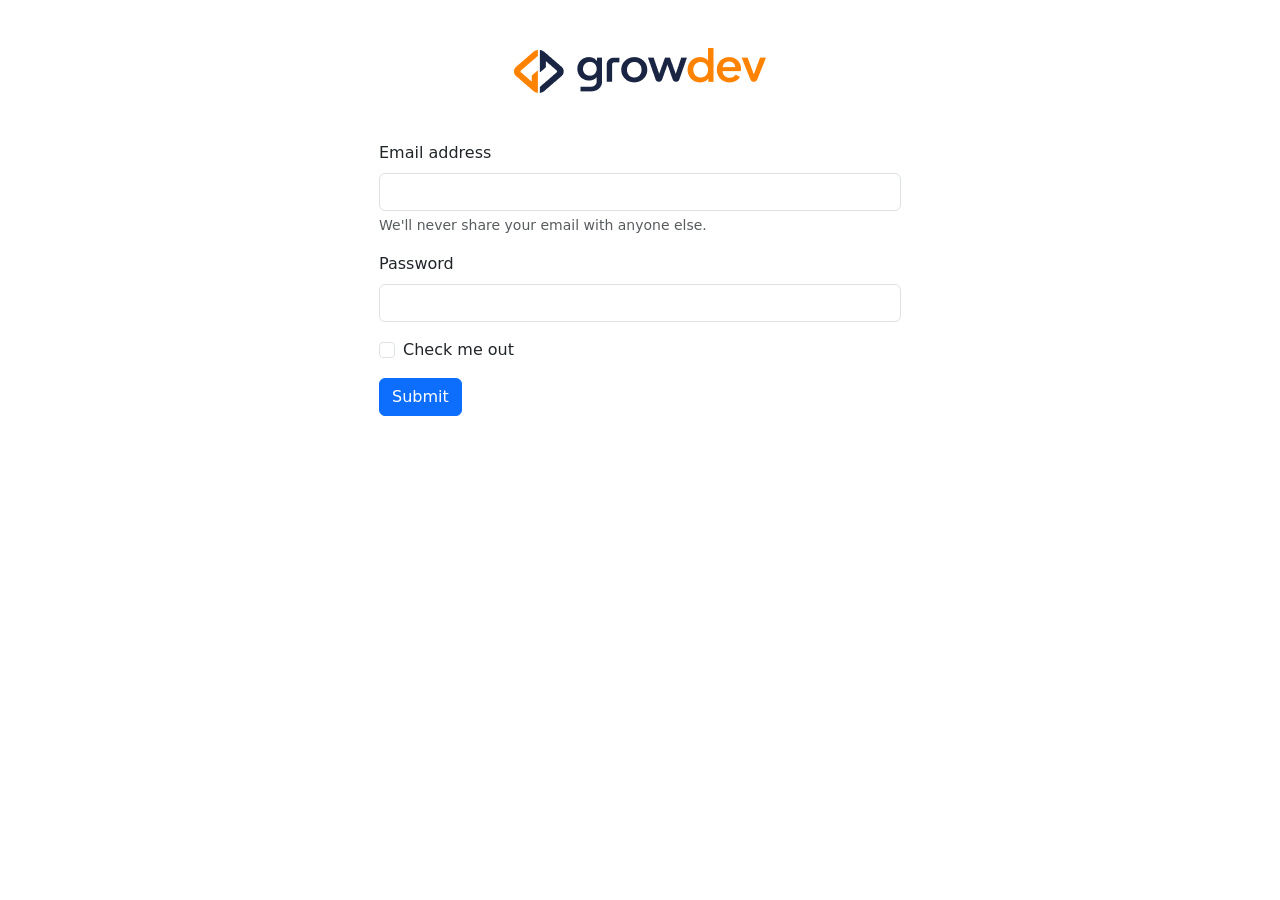
<file: Bootstrap/index.html>
<!DOCTYPE html>
<html lang="pt">
<head>
    <meta charset="UTF-8">
    <meta http-equiv="X-UA-Compatible" content="IE=edge">
    <meta name="viewport" content="width=device-width, initial-scale=1.0">
    <link href="https://cdn.jsdelivr.net/npm/bootstrap@5.3.8/dist/css/bootstrap.min.css" rel="stylesheet" integrity="sha384-sRIl4kxILFvY47J16cr9ZwB07vP4J8+LH7qKQnuqkuIAvNWLzeN8tE5YBujZqJLB" crossorigin="anonymous">
    <script src="https://cdn.jsdelivr.net/npm/bootstrap@5.3.8/dist/js/bootstrap.bundle.min.js" integrity="sha384-FKyoEForCGlyvwx9Hj09JcYn3nv7wiPVlz7YYwJrWVcXK/BmnVDxM+D2scQbITxI" crossorigin="anonymous"></script>
    <title>Site com Bootstrap</title>
</head>
<body>
    <div class="container">
        <div class="row justify-content-center vh-100">
            <div class="col-10 col-sm-6">
                <div class="container-fluid">
                    <div class="row">
                        <div class="col text-center m-5">
                            <img src="./logo/Group-35.png" alt="logotipo" srcset="">
                        </div>
                    </div>
                    <div class="row">
                        <form action="home.html">
                            <div class="mb-3">
                                <label for="exampleInputEmail1" class="form-label">Email address</label>
                                <input type="email" class="form-control" id="exampleInputEmail1" aria-describedby="emailHelp">
                                <div id="emailHelp" class="form-text">We'll never share your email with anyone else.</div>
                            </div>
                            <div class="mb-3">
                                <label for="exampleInputPassword1" class="form-label">Password</label>
                                <input type="password" class="form-control" id="exampleInputPassword1">
                            </div>
                            <div class="mb-3 form-check">
                                <input type="checkbox" class="form-check-input" id="exampleCheck1">
                                <label class="form-check-label" for="exampleCheck1">Check me out</label>
                            </div>
                            <button type="submit" class="btn btn-primary">Submit</button>
                        </form>
                    </div>
                </div>
            </div>
            
        </div>
    </div>
</body>
</html>
</file>
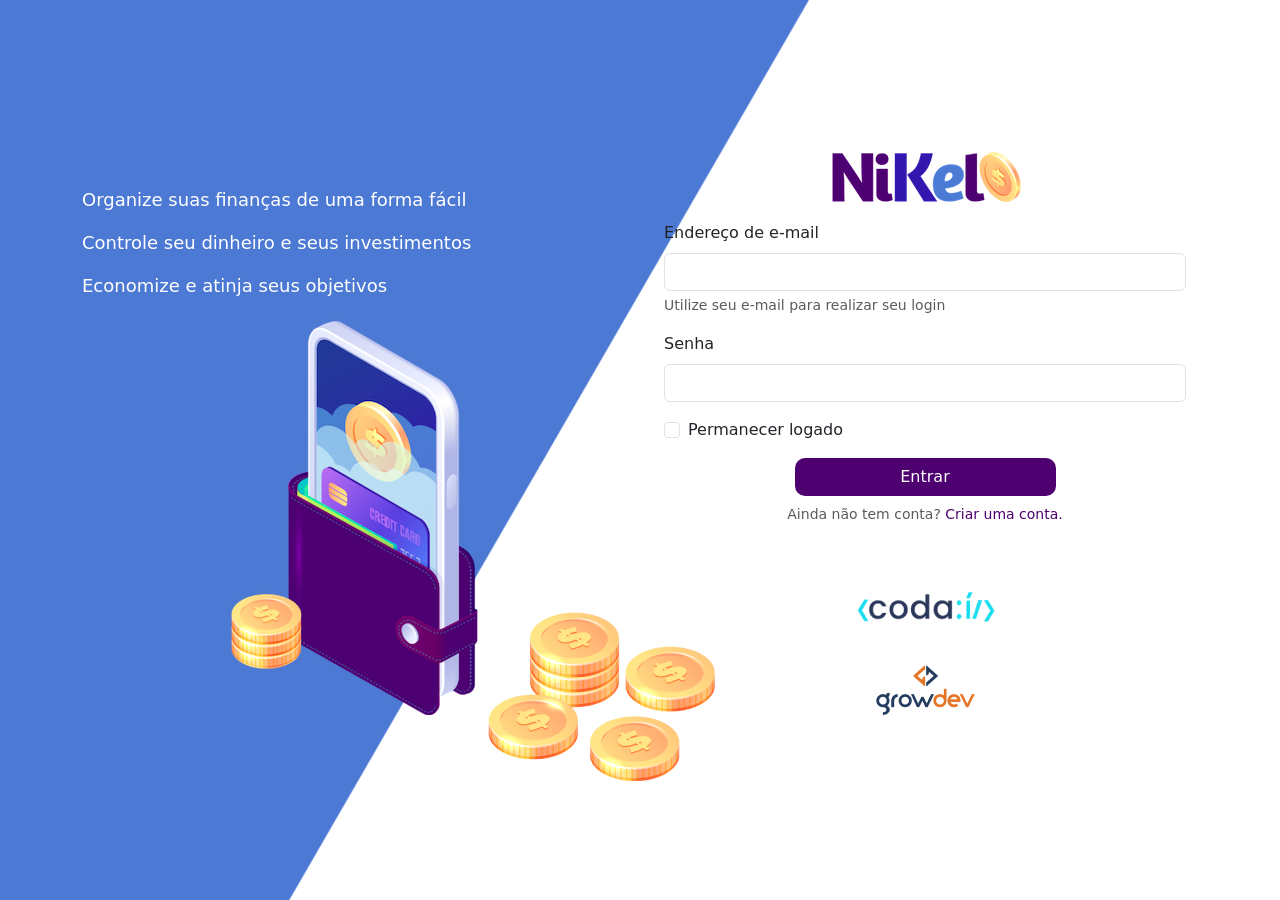
<file: Niquel/public/index.html>
<!DOCTYPE html>
<html lang="pt">
<head>
    <meta charset="UTF-8">
    <meta name="viewport" content="width=device-width, initial-scale=1.0">
    <meta http-equiv="X-UA-Compatible" content="IE=edge">
    <link href="https://cdn.jsdelivr.net/npm/bootstrap@5.3.8/dist/css/bootstrap.min.css" rel="stylesheet" integrity="sha384-sRIl4kxILFvY47J16cr9ZwB07vP4J8+LH7qKQnuqkuIAvNWLzeN8tE5YBujZqJLB" crossorigin="anonymous">
    <link rel="stylesheet" href="./css/styles.css">
    <title>Níkel</title>
</head>
<body id="login">
    <main>
        
        <div class="container">
            <div class="row vh-100 align-items-center">
                <div class="col d-flex justify-content-center flex-column">
                    <div class="text-login">
                        <p>Organize suas finanças de uma forma fácil</p>
                        <p>Controle seu dinheiro e seus investimentos</p>
                        <p>Economize e atinja seus objetivos</p>
                    </div>
                    <div class="text-center">
                        <img class="img-fluid" src="./assets/imgs/images/pocket.png" alt="pocket image">
                        <img class="img-fluid d-none d-md-inline coins" src="./assets/imgs/images/coins.png" alt="coins image">
                    </div>
                </div>
                <div class="col">
                    <div class="container">
                        <div class="row">
                            <div class="col">
                                <div class="text-center mb-3">
                                    <img class="img-fluid" src="./assets/imgs/images/nikel-logo.png" alt="nikel logo">
                                </div>
                            </div>
                        </div>
                        <div class="row">
                            <div class="col">
                                <form id="login-form">
                                    <div class="mb-3">
                                        <label for="email-input" class="form-label">Endereço de e-mail</label>
                                        <input type="email" class="form-control" id="email-input" aria-describedby="login-email-help" required>
                                        <div id="login-email-help" class="form-text">Utilize seu e-mail para realizar seu login</div>
                                    </div>
                                    <div class="mb-3">
                                        <label for="password-input" class="form-label">Senha</label>
                                        <input type="password" class="form-control" id="password-input" required>
                                    </div>
                                    <div class="mb-3 form-check">
                                        <input type="checkbox" class="form-check-input" id="session-check-login">
                                        <label class="form-check-label" for="session-check-login">Permanecer logado</label>
                                    </div>
                                    <button type="submit" class="btn button-login">Entrar</button>
                                </form>
                            </div>
                        </div>
                        <div class="row">
                            <div class="col">
                                <p id="link-conta" class="text-center mt-2 form-text" data-bs-toggle="modal" data-bs-target="#register-modal">
                                    Ainda não tem conta? <span class="link-default">Criar uma conta.</span>
                                </p>
                            </div>
                        </div>
                        <div class="row">
                            <div class="col">
                                <div class="text-center mt-5">
                                    <img src="./assets/imgs/images/codai-logo.png" alt="codai logo">
                                </div>
                            </div>
                        </div>
                        <div class="row">
                            <div class="col">
                                <div class="text-center">
                                    <img src="./assets/imgs/images/growdev-logo.png" alt="growdev logo">
                                </div>
                            </div>
                        </div>
                    </div>
                </div>
            </div>
        </div>
        
        <div class="modal fade" id="register-modal" tabindex="-1" aria-labelledby="exampleModalLabel" aria-hidden="true">
            <div class="modal-dialog">
                <div class="modal-content">
                    <div class="modal-header">
                        <h1 class="modal-title fs-5" id="exampleModalLabel">Crie sua conta</h1>
                        <button type="button" class="btn-close" data-bs-dismiss="modal" aria-label="Close"></button>
                    </div>
                    <form id="create-form">
                        <div class="modal-body">                            
                            <div class="mb-3">
                                <label for="email-create-input" class="form-label">
                                    Endereço de e-mail
                                </label>
                                <input type="email" class="form-control" id="email-create-input" aria-describedby="create-email-help" required>
                                <div id="create-email-help" class="form-text">
                                    Utilize seu e-mail para criar sua senha
                                </div>
                            </div>
                            <div class="mb-3">
                                <label for="password-create-input" class="form-label">
                                    Senha
                                </label>
                                <input type="password" class="form-control" id="password-create-input" required>
                            </div>
                            <div class="form-text">
                                    Utilize uma senha que você irá lembrar
                            </div>   
                            <div class="mb-3 form-check">
                                <input class="form-check-input" type="checkbox" value="" id="session-check">
                                <label class="form-check-label" for="session-check">
                                    Permanecer logado
                                </label>
                            </div>                         
                            <div class="mb-3">
                                <label for="confirm-password-input" class="form-label">
                                    Confirmar senha
                                </label>
                                <input type="password" class="form-control" id="confirm-password-input" required>
                            </div>
                        </div>
                        <div class="modal-footer">
                            <button type="button" class="btn btn-secondary button-cancel" data-bs-dismiss="modal">
                                Cancelar
                            </button>
                            <button type="submit" class="btn btn-primary button-default">
                                Criar conta
                            </button>
                        </div>
                    </form>
                </div>
            </div>
            
        </div>
    </main>
    <script src="https://cdn.jsdelivr.net/npm/bootstrap@5.3.8/dist/js/bootstrap.bundle.min.js" integrity="sha384-FKyoEForCGlyvwx9Hj09JcYn3nv7wiPVlz7YYwJrWVcXK/BmnVDxM+D2scQbITxI" crossorigin="anonymous"></script>
    <script src="./js/index.js"></script>
</body>
</html>
</file>
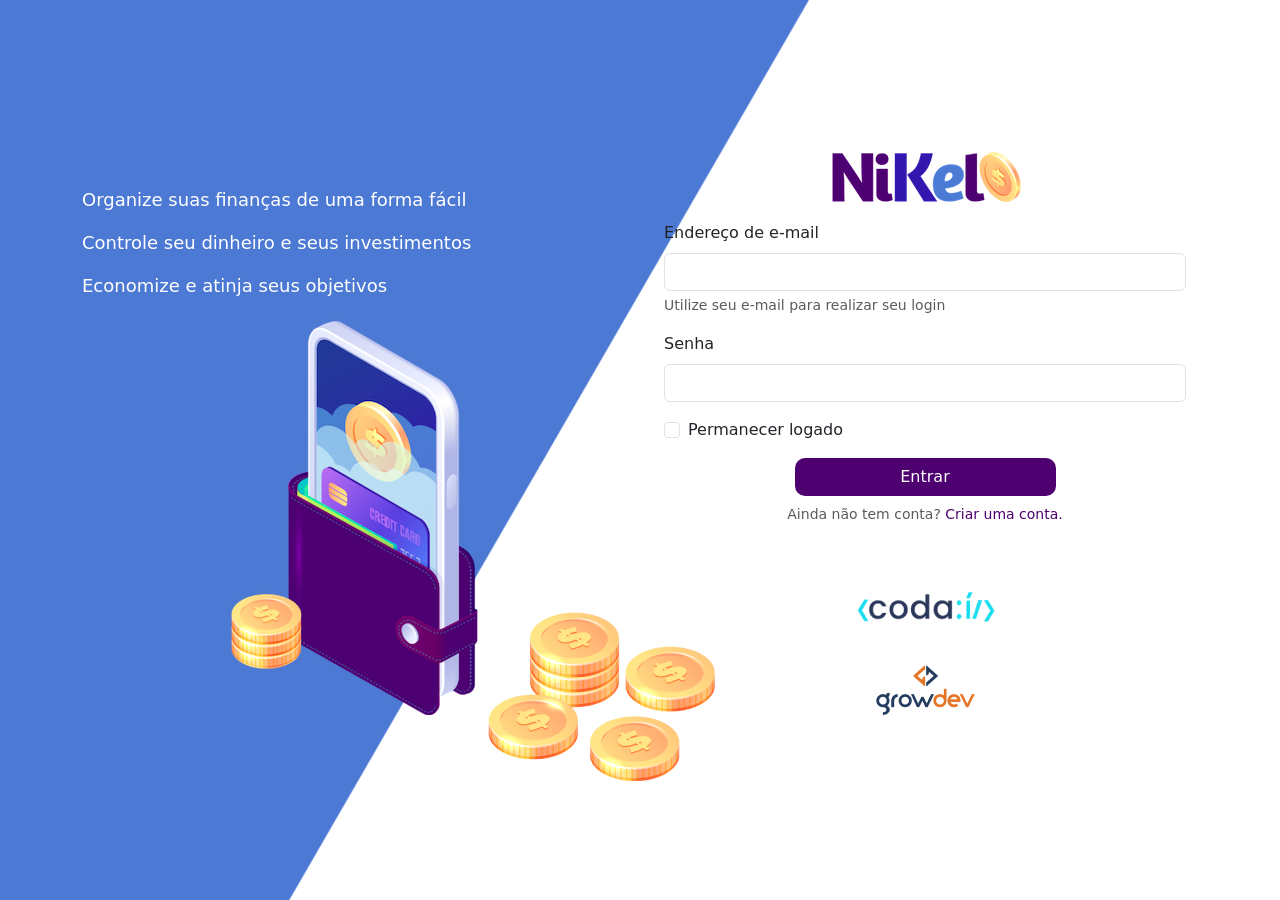
<file: Niquel/public/home.html>
<!DOCTYPE html>
<html lang="pt">
<head>
    <meta charset="UTF-8">
    <meta name="viewport" content="width=device-width, initial-scale=1.0">
    <meta http-equiv="X-UA-Compatible" content="IE=edge">
    <link href="https://cdn.jsdelivr.net/npm/bootstrap@5.3.8/dist/css/bootstrap.min.css" rel="stylesheet" integrity="sha384-sRIl4kxILFvY47J16cr9ZwB07vP4J8+LH7qKQnuqkuIAvNWLzeN8tE5YBujZqJLB" crossorigin="anonymous">
    <link rel="stylesheet" href="https://cdn.jsdelivr.net/npm/bootstrap-icons@1.13.1/font/bootstrap-icons.min.css">
    <link rel="stylesheet" href="./css/styles.css">
    <title>Níkel - Home</title>
</head>
<body id="app">
    <header>
        <nav class="navbar navbar-expand bg-white">
            <div class="container-fluid">
                <a class="navbar-brand" href="home.html">
                    <img src="./assets/imgs/images/nikel-small-logo.png" alt="nikel small logo" class="img-fluid">
                </a>
                    
                <button class="navbar-toggler" type="button" data-bs-toggle="collapse" data-bs-target="#navbarSupportedContent" aria-controls="navbarSupportedContent" aria-expanded="false" aria-label="Toggle navigation">
                <span class="navbar-toggler-icon"></span>
                </button>
                <div class="collapse navbar-collapse justify-content-end" id="navbarSupportedContent">
                    <div class="d-flex menu">
                        <a href="home.html" class="btn" aria-label="Página inicial"><i class="bi bi-house-door-fill fs-4 secondary-color"></i></a>
                        <a href="transactions.html" class="btn" aria-label="Lançamentos"><i class="bi bi-currency-exchange fs-4"></i></a>
                        
                        <div class="dropdown">
                            <button class="btn" type="button" data-bs-toggle="dropdown" aria-expanded="false">
                                <i class="bi bi-person-circle fs-4 "></i>
                            </button>
                            <ul class="dropdown-menu logout">
                                <li><button class="dropdown-item" id="logout-button">Sair</button></li>
                            </ul>
                        </div>
                    </div>        
                </div>
            </div>
        </nav>
    </header>
    <main>
        
        <div class="container-lg">
            <div class="row">
                <div class="col d-flex mt-4 justify-content-start align-items-center">
                    <i class="bi bi-cash-coin primary-color icon-detail"></i>
                    <span class="fs-2" id="total">R$ 0,00</span>
                </div>
                <div class="col d-flex mt-4 justify-content-end">
                    <div class="text-center">
                        <img src="./assets/imgs/images/coins-small.png" alt="coins image">
                    </div>
                </div>
            </div>
            <div class="row">
                <div class="col-12 info shadow-lg">
                    <div class="container">
                        <div class="row">
                            <div class="col-6">
                                <span class="fs-4">Entradas <i class="bi bi-arrow-down-circle fs-2 align-middle"></i>
                            </div>
                            <div class="col-6">
                                <span class="fs-4">Saídas <i class="bi bi-arrow-up-circle fs-2 align-middle"></i></span>
                            </div>
                            <div class="col-12 my-2">
                                <hr>
                            </div>
                        </div>
                    </div>
                
                    <div class="row">
                        <div class="col-6">
                            <div class="container p-0" id="cashInList">
                                
                            </div>
                        </div>
                        <div class="col-6">
                            <div class="container p-0" id="cashOutList">
                                
                            </div>
                        </div>
                        <div class="col-12 mb-4">
                            <button type="button" class="btn button-default" id="transaction-button">Ver todas</button>
                        </div>
                    </div>
                </div>
            </div>
            <button class="btn button-float" type="button" aria-label="Adicionar lançamento" data-bs-toggle="modal" data-bs-target="#transaction-modal">
                <i class="bi bi-plus"></i>
            </button>
                       
        </div>
        
        <div class="modal fade" id="transaction-modal" tabindex="-1" aria-labelledby="exampleModalLabel" aria-hidden="true">
            <div class="modal-dialog">
                <div class="modal-content">
                    <div class="modal-header">
                        <h1 class="modal-title fs-5" id="exampleModalLabel">Adicionar lançamento</h1>
                        <button type="button" class="btn-close" data-bs-dismiss="modal" aria-label="Close"></button>
                    </div>
                    <form id="transaction-form">
                        <div class="modal-body">
                            
                            <div class="mb-3">
                                <label for="value-input" class="form-label">
                                    Valor
                                </label>
                                <input type="number" step="any" min="0.01" class="form-control" id="value-input" required>
                            </div>
                            <div class="mb-3">
                                <label for="description-input" class="form-label">
                                    Descrição
                                </label>
                                    <input type="text" class="form-control" id="description-input" required>
                            </div>
                            <div class="mb-3">
                                <label for="date-input" class="form-label">
                                    Data
                                </label>
                                    <input type="date" class="form-control" id="date-input" required>
                            </div>
                        </div>
                        <div class="mb-3">
                            <div class="form-check form-check-inline">
                                <input class="form-check-input" type="radio" name="type-input" id="inlineCheckbox1" value="1"checked>
                                <label class="form-check-label" for="inlineCheckbox1">Entrada</label>
                            </div>
                            <div class="form-check form-check-inline">
                                <input class="form-check-input" type="radio" name="type-input" id="inlineCheckbox2" value="2">
                                <label class="form-check-label" for="inlineCheckbox2">Saída</label>
                            </div>
                        </div>
                        <div class="modal-footer">
                            <button type="button" class="btn btn-secondary button-cancel" data-bs-dismiss="modal">
                                Cancelar
                            </button>
                            <button type="submit" class="btn btn-primary button-default">
                                Adicionar
                            </button>
                        </div>
                    </form>
                </div>
            </div>
            
        </div>
    </main>
    <script src="https://cdn.jsdelivr.net/npm/bootstrap@5.3.8/dist/js/bootstrap.bundle.min.js" integrity="sha384-FKyoEForCGlyvwx9Hj09JcYn3nv7wiPVlz7YYwJrWVcXK/BmnVDxM+D2scQbITxI" crossorigin="anonymous"></script>
    <script src="js/home.js"></script>
</body>
</html>
</file>
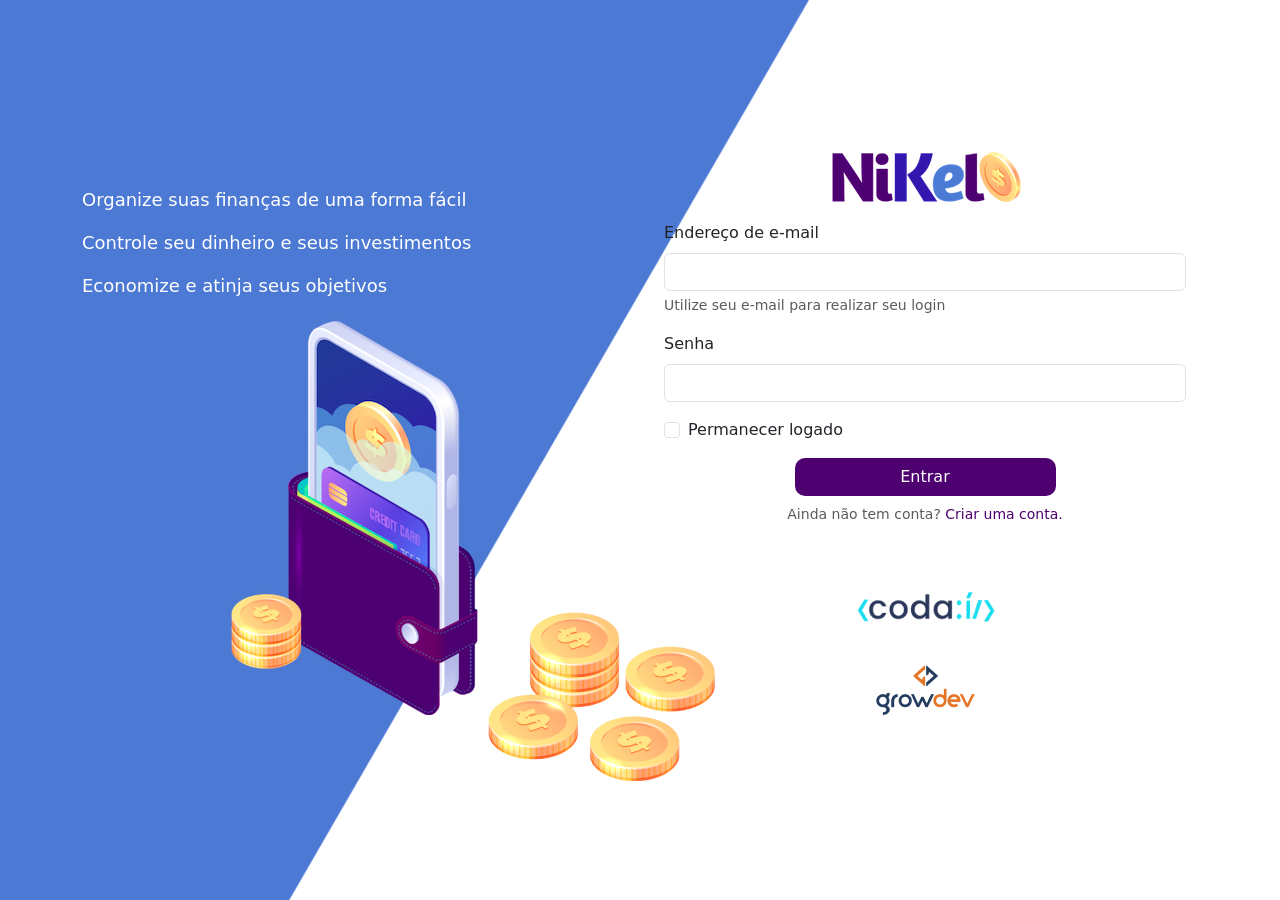
<file: Niquel/public/transactions.html>
<!DOCTYPE html>
<html lang="pt">
<head>
    <meta charset="UTF-8">
    <meta name="viewport" content="width=device-width, initial-scale=1.0">
    <meta http-equiv="X-UA-Compatible" content="IE=edge">
    <link href="https://cdn.jsdelivr.net/npm/bootstrap@5.3.8/dist/css/bootstrap.min.css" rel="stylesheet" integrity="sha384-sRIl4kxILFvY47J16cr9ZwB07vP4J8+LH7qKQnuqkuIAvNWLzeN8tE5YBujZqJLB" crossorigin="anonymous">
    <link rel="stylesheet" href="https://cdn.jsdelivr.net/npm/bootstrap-icons@1.13.1/font/bootstrap-icons.min.css">
    <link rel="stylesheet" href="./css/styles.css">
    <title>Lançamento</title>
</head>
<body id="app">
    <header>
        <nav class="navbar navbar-expand bg-white">
            <div class="container-fluid">
                <a class="navbar-brand" href="home.html">
                    <img src="./assets/imgs/images/nikel-small-logo.png" alt="nikel small logo" class="img-fluid">
                </a>
                    
                <button class="navbar-toggler" type="button" data-bs-toggle="collapse" data-bs-target="#navbarSupportedContent" aria-controls="navbarSupportedContent" aria-expanded="false" aria-label="Toggle navigation">
                <span class="navbar-toggler-icon"></span>
                </button>
                <div class="collapse navbar-collapse justify-content-end" id="navbarSupportedContent">
                    <div class="d-flex menu">
                        <a href="home.html" class="btn" aria-label="Página inicial"><i class="bi bi-house-door-fill fs-4"></i></a>
                        <a href="transactions.html" class="btn" aria-label="Lançamentos"><i class="bi bi-currency-exchange fs-4 secondary-color"></i></a>
                        
                        <div class="dropdown">
                            <button class="btn" type="button" data-bs-toggle="dropdown" aria-expanded="false">
                                <i class="bi bi-person-circle fs-4 "></i>
                            </button>
                            <ul class="dropdown-menu logout">
                                 <li><button class="dropdown-item" id="logout-button">Sair</button></li>
                            </ul>
                        </div>
                    </div>        
                </div>
            </div>
        </nav>
    </header>
    <main>
        
        <div class="container-lg">
            <div class="row">
                <div class="col d-flex mt-4 justify-content-start align-items-center">
                    <i class="bi bi-currency-exchange primary-color icon-detail"></i>
                    <span class="fs-2">Lançamentos</span>
                </div>
                <div class="col d-flex mt-4 justify-content-end">
                    <div class="text-center">
                        <img src="./assets/imgs/images/coins-small.png" alt="coins image">
                    </div>
                </div>
            </div>
            <div class="row">
                <div class="col-12 info shadow-lg">
                    <div class="container">
                        <div class="row">
                            <div class="col">
                               <table class="table">
                                    <thead>
                                        <tr>
                                        <th scope="col">Data</th>
                                        <th scope="col">Valor</th>
                                        <th scope="col">Tipo</th>
                                        <th scope="col">Descrição</th>
                                        </tr>
                                    </thead>
                                    <tbody id="transactions-list">
                                        
                                    </tbody>
                                </table>
                            </div>
                        </div>
                    </div>
                </div>
            </div>
            <button class="btn button-float" type="button" aria-label="Adicionar lançamento" data-bs-toggle="modal" data-bs-target="#transaction-modal">
                <i class="bi bi-plus"></i>
            </button>
        </div>
       
        <div class="modal fade" id="transaction-modal" tabindex="-1" aria-labelledby="exampleModalLabel" aria-hidden="true">
            <div class="modal-dialog">
                <div class="modal-content">
                    <div class="modal-header">
                        <h1 class="modal-title fs-5" id="exampleModalLabel">Adicionar lançamento</h1>
                        <button type="button" class="btn-close" data-bs-dismiss="modal" aria-label="Close">

                        </button>
                    </div>
                    <form id="transaction-form">
                        <div class="modal-body">
                            
                            <div class="mb-3">
                                <label for="value-input" class="form-label">
                                    Valor
                                </label>
                                <input type="number" step="any" min="0.01" class="form-control" id="value-input" required>
                            </div>
                            <div class="mb-3">
                                <label for="description-input" class="form-label">
                                    Descrição
                                </label>
                                    <input type="text" class="form-control" id="description-input" required>
                            </div>
                            <div class="mb-3">
                                <label for="date-input" class="form-label">
                                    Data
                                </label>
                                    <input type="date" class="form-control" id="date-input" required>
                            </div>
                        </div>
                        <div class="mb-3">
                            <div class="form-check form-check-inline">
                                <input class="form-check-input" type="radio" name="type-input" id="inlineCheckbox1" value="1"checked>
                                <label class="form-check-label" for="inlineCheckbox1">Entrada</label>
                            </div>
                            <div class="form-check form-check-inline">
                                <input class="form-check-input" type="radio" name="type-input" id="inlineCheckbox2" value="2">
                                <label class="form-check-label" for="inlineCheckbox2">Saída</label>
                            </div>
                        </div>
                        <div class="modal-footer">
                            <button type="button" class="btn btn-secondary button-cancel" data-bs-dismiss="modal">
                                Cancelar
                            </button>
                            <button type="submit" class="btn btn-primary button-default">
                                Adicionar
                            </button>
                        </div>
                    </form>
                </div>
            </div>
            
        </div>
    </main>
    <script src="https://cdn.jsdelivr.net/npm/bootstrap@5.3.8/dist/js/bootstrap.bundle.min.js" integrity="sha384-FKyoEForCGlyvwx9Hj09JcYn3nv7wiPVlz7YYwJrWVcXK/BmnVDxM+D2scQbITxI" crossorigin="anonymous"></script>
    <script src="js/transactions.js"></script>
</body>
</html>
</file>
<file: Niquel/public/css/styles.css>
#login {
    background: linear-gradient(120deg, #4c79d3 44.9%, #ffffff 45%) no-repeat fixed;
}

#app {
    background: linear-gradient(120deg, #ffffff 44.9%, #4c79d3 45%) no-repeat fixed;
}

header {
    border-bottom: 1px solid #bebcbc;
    padding: 5px;
    background-color: #ffffff;
}

.primary-color {
    color: #4e0070;
}
                                                                
.secondary-color {
    color: #4c79d3;
}

.icon-detail {
    font-size: 50px;
    margin-right: 10px;
    vertical-align: middle;
}

.text-login {
    color: #ffffff;
    font-size: 18px;
    font-weight: 500;
}

.coins {
    position: absolute;
    bottom: 100px;
}

.button-login {
    border-radius: 10px;
    background-color: #4e0070;
    color: #ffffff;
    width: 50%;
    margin: 0 25%;
}

.button-default{
    border-radius: 10px;
    background-color: #4e0070;
    color: #ffffff;
    margin: 5px;
    
}

.button-cancel {
    border-radius: 10px;
}

.button-login:hover, .button-default:hover {
    background: #4c79d3;
    color: #ffffff;
}

.button-float {
    border-radius: 100%;
    height: 60px;
    width: 60px;
    position: fixed;
    padding: 0 !important;
    bottom: 1rem;
    right: 2rem;
    font-size: 35px;
    border: 2px solid #4e0070;
    background-color: #4e0070;
    color: #ffffff;
}

.button-float:hover {
    border: 2px solid #4c79d3;
    background-color: #ffffff;
    color: #4c79d3;
}

.link-default {
    color: #4e0070;
    cursor: pointer;
}

.link-default:hover {
    color: #4c79d3;
}

.info{
    background-color: #ffffff;
    border-radius: 20px 20px 0px 0px;
    padding: 20px 0px 0px;
}

.logout {
    min-width: 5rem;
}

.menu {
    margin-right: 20px;
}
</file>
